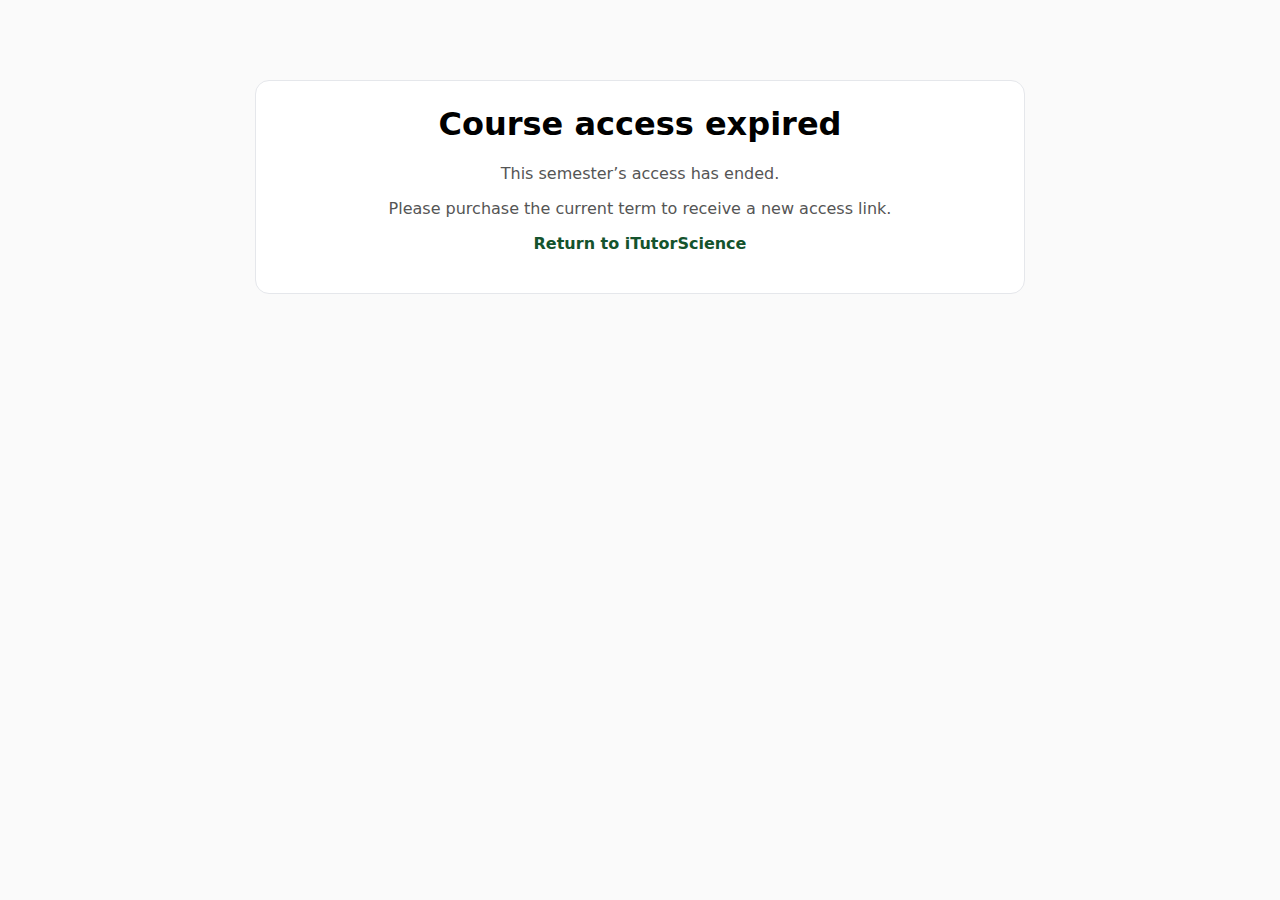
<file: nursing-chemistry-expired.html>
<!doctype html>
<html lang="en">
<head>
<meta charset="utf-8">
<meta name="viewport" content="width=device-width, initial-scale=1">
<title>Access expired</title>
<meta name="robots" content="noindex,nofollow">
<style>
body{font-family:system-ui,-apple-system,Segoe UI,Roboto,sans-serif;background:#fafafa;margin:0}
.wrap{max-width:720px;margin:80px auto;padding:24px;background:#fff;border-radius:14px;border:1px solid #e5e7eb;text-align:center}
h1{margin-top:0}
p{color:#555}
a{color:#14532d;font-weight:600;text-decoration:none}
</style>
</head>
<body>
<div class="wrap">
<h1>Course access expired</h1>
<p>This semester’s access has ended.</p>
<p>Please purchase the current term to receive a new access link.</p>
<p><a href="/">Return to iTutorScience</a></p>
</div>
</body>
</html>
</file>
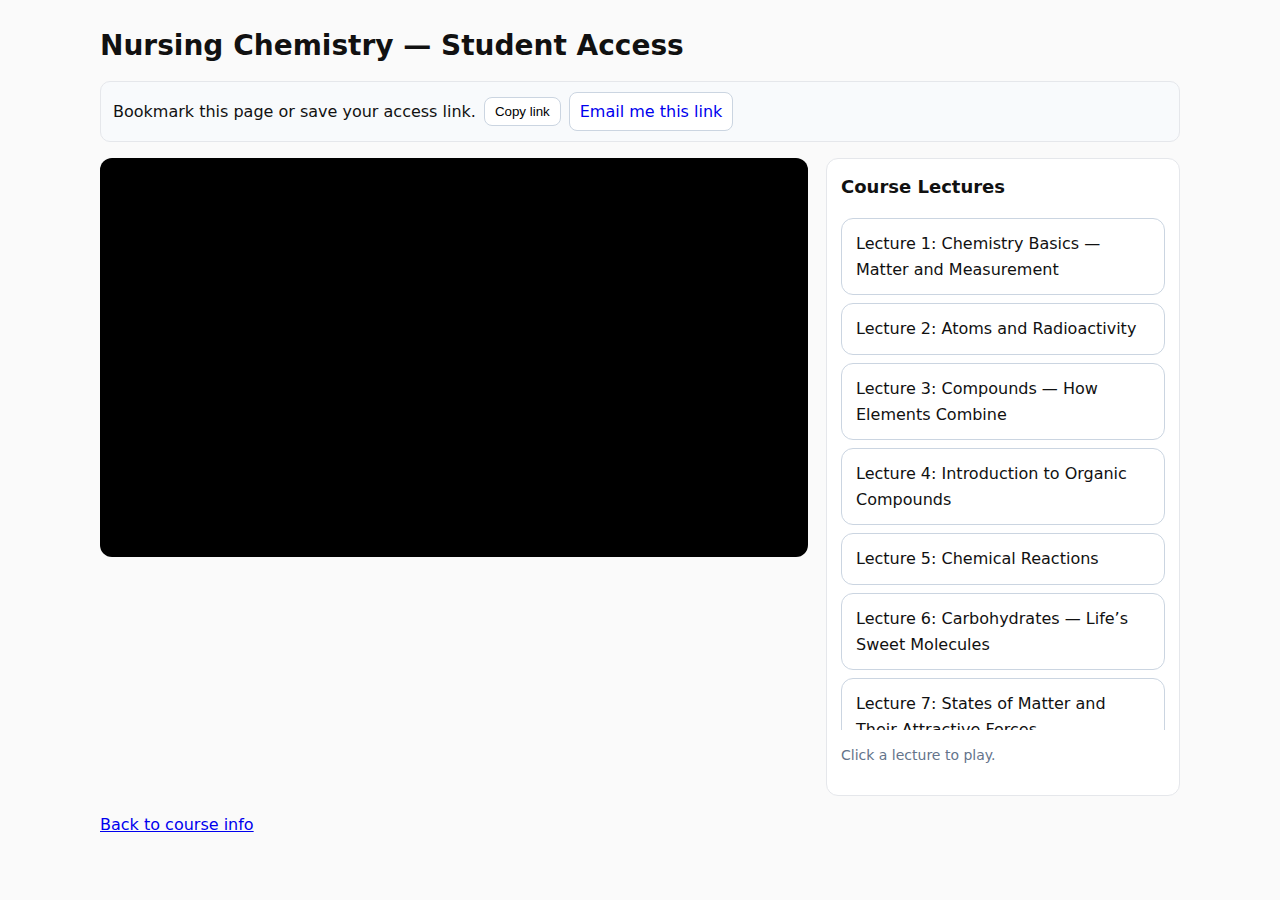
<file: nursing-chemistry-old-access.html>
<!doctype html>
<html lang="en">
<meta charset="utf-8">
<meta name="viewport" content="width=device-width, initial-scale=1">
<meta name="robots" content="noindex">
<title>Nursing Chemistry — Student Access</title>
<link rel="icon" href="/favicon.ico">
<style>
  body{font:16px/1.6 system-ui,-apple-system,Segoe UI,Roboto,sans-serif;margin:0;background:#fafafa;color:#111}
  .wrap{max-width:1080px;margin:24px auto;padding:0 16px}
  h1{font-size:28px;margin:12px 0}
  .grid{display:grid;grid-template-columns:2fr 1fr;gap:18px}
  .player{position:relative;aspect-ratio:16/9;background:#000;border-radius:12px;overflow:hidden}
  .player iframe,.player video{position:absolute;inset:0;width:100%;height:100%;border:0;display:block}
  .panel{background:#fff;border:1px solid #e5e7eb;border-radius:12px;padding:14px}
  .panel h3{margin:0 0 8px;font-size:18px}
  .list{list-style:none;margin:0;padding:0;max-height:520px;overflow:auto}
  .list li{display:flex;align-items:center;gap:10px;margin:8px 0;padding:12px 14px;border:1px solid #cbd5e1;border-radius:12px;background:#fff;cursor:pointer}
  .list li:hover{background:#f8fafc}
  .title{flex:1}
  .muted{color:#64748b;font-size:14px}
  @media (max-width: 900px){ .grid{grid-template-columns:1fr} .list{max-height:none} }
</style>
<body>
  <div class="wrap">
    <h1>Nursing Chemistry — Student Access</h1>
<div id="save" style="display:flex;gap:8px;align-items:center;margin:8px 0 16px;padding:10px 12px;border:1px solid #e5e7eb;border-radius:10px;background:#f8fafc">
  <span>Bookmark this page or save your access link.</span>
  <button id="copy" style="padding:6px 10px;border:1px solid #cbd5e1;border-radius:8px;background:#fff;cursor:pointer">Copy link</button>
  <a id="mailto" href="#" style="padding:6px 10px;border:1px solid #cbd5e1;border-radius:8px;background:#fff;text-decoration:none">Email me this link</a>
</div>
<script>
(function(){
  var url=location.origin+"/nursing-chemistry-portal";
  document.getElementById("copy").onclick=function(){
    navigator.clipboard.writeText(url);
    this.textContent="Copied";
    setTimeout(()=>this.textContent="Copy link",1200);
  };
  document.getElementById("mailto").href="mailto:?subject=%20Nursing%20course%20access&body="+encodeURIComponent("Use this link to access the course:\n\n"+url+"\n\nTip: Bookmark it for later.");
})();
</script>

    <div class="grid">
      <div class="player" id="player"></div>
      <aside class="panel">
        <h3>Course Lectures</h3>
        <ol class="list" id="lecList"></ol>
        <p class="muted">Click a lecture to play.</p>
      </aside>
    </div>
    <p><a href="/nursing-chemistry">Back to course info</a></p>
  </div>
<script>
(function(){
  var items=[
    {t:"Lecture 1: Chemistry Basics — Matter and Measurement", u:"https://iframe.videodelivery.net/a436f4b3b016fcd97c8a3139fa2ba513"},
    {t:"Lecture 2: Atoms and Radioactivity", u:"https://iframe.videodelivery.net/54ea142dd872bf91b18584d2b5fba055"},
    {t:"Lecture 3: Compounds — How Elements Combine", u:"https://iframe.videodelivery.net/5847dbaa152b93cc10ab17ff5c830a30"},
    {t:"Lecture 4: Introduction to Organic Compounds", u:"https://iframe.videodelivery.net/1f6b9c67b33ab29eccd91c5a40679b77"},
    {t:"Lecture 5: Chemical Reactions", u:"https://iframe.videodelivery.net/374a626bd07c7dac406acac916965eda"},
    {t:"Lecture 6: Carbohydrates — Life’s Sweet Molecules", u:"https://iframe.videodelivery.net/151cd640f8aa7e9e0aa3f7165953fcfe"},
    {t:"Lecture 7: States of Matter and Their Attractive Forces", u:"https://iframe.videodelivery.net/f3e1e6bfc10745492adc88abd58e4d46"},
    {t:"Lecture 8: Solution Chemistry — Sugar and Water Do Mix", u:"https://iframe.videodelivery.net/df00f5a019ec9833d1e8ecd5c9d1d9af"},
    {t:"Lecture 9: Acids, Bases, and Buffers in the Body", u:"https://iframe.videodelivery.net/c58fde616c6202e36b42bd02153cc3a9"},
    {t:"Lecture 10: Proteins — Workers of the Cell", u:"https://iframe.videodelivery.net/c2cd7a3ccd828c3ca5e6ee84908ec22d"},
    {t:"Lecture 11: Nucleic Acids — Big Molecules with a Big Role", u:"https://iframe.videodelivery.net/a10629f8b97856222d61548b1c9a5906"},
    {t:"Lecture 12: Food as Fuel — An Overview of Metabolism", u:"https://iframe.videodelivery.net/98124045b9465b278901298853f8bf57"},
    {t:"Exam 1", u:"https://customer-enrca7ttjc0tv2w1.cloudflarestream.com/6fea24054769cf1192cf770c915fe861/iframe"},
    {t:"Exam 2", u:"https://customer-enrca7ttjc0tv2w1.cloudflarestream.com/e5df7eb8459b497ad5419802eb61ff8d/iframe"},
    {t:"Exam 3", u:"https://customer-enrca7ttjc0tv2w1.cloudflarestream.com/459dec64feef4ad4680d9b7ace4fe704/iframe"},



  ];
  var list=document.getElementById("lecList");
  var player=document.getElementById("player");
  function load(src){
    player.innerHTML='<iframe allow="accelerometer; autoplay; encrypted-media; picture-in-picture" allowfullscreen src="'+src+'" style="position:absolute;inset:0;width:100%;height:100%;border:0"></iframe>';
    window.scrollTo({top:player.getBoundingClientRect().top+window.scrollY-12,behavior:"smooth"});
  }
  list.innerHTML="";
  items.forEach(function(it,idx){
    var li=document.createElement("li");
    li.innerHTML='<span class="title">'+it.t+'</span>';
    li.onclick=function(){ load(it.u); };
    list.appendChild(li);
  });
  if(items.length) load(items[0].u);
})();
</script>
</body>
</html>
</file>
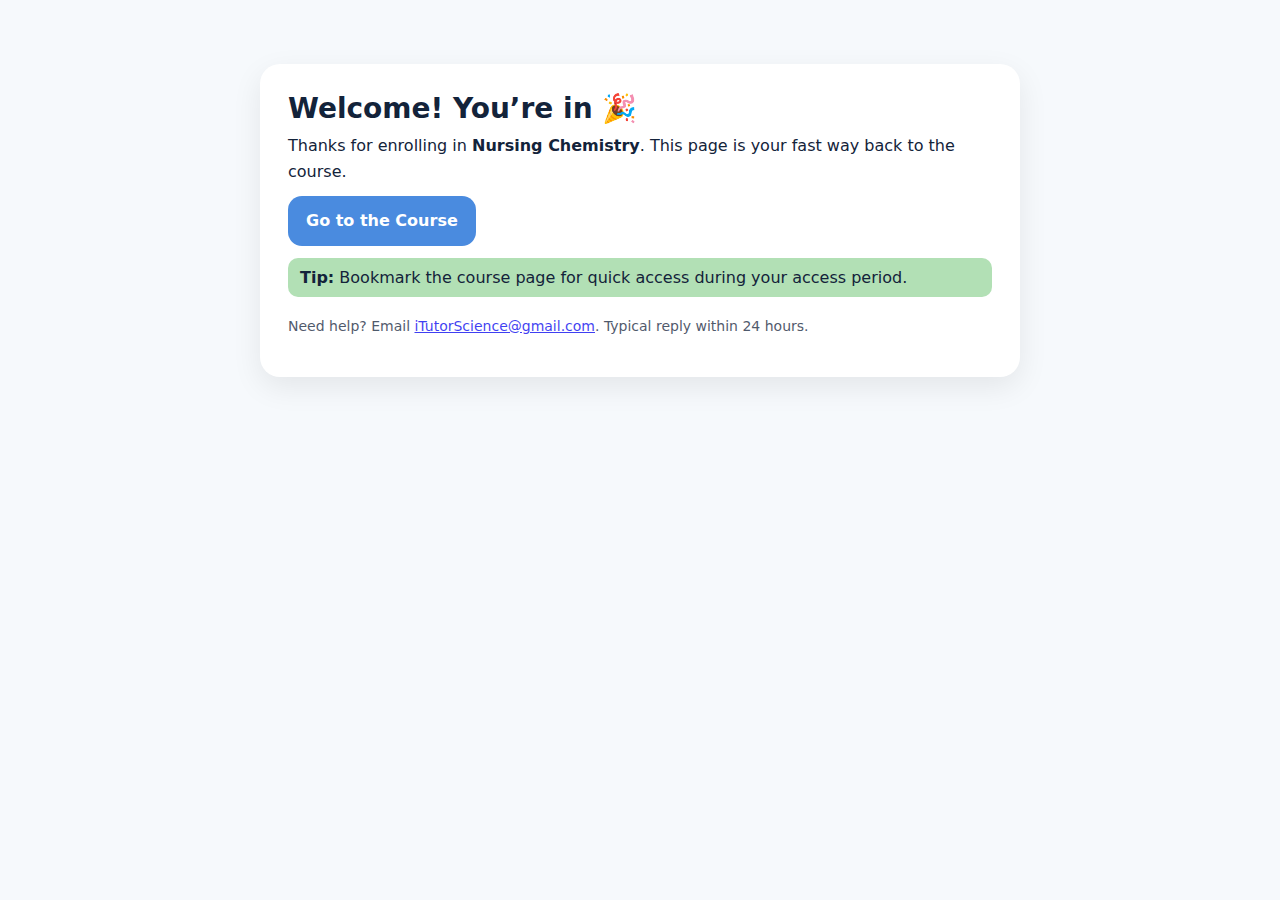
<file: nursing-chemistry-portal.html>
<!doctype html>
<html lang="en">
<head>
  <meta charset="utf-8" />
  <meta name="viewport" content="width=device-width, initial-scale=1" />
  <title>Nursing Chemistry – Access</title>
  <style>
    :root { --green:#B2E0B5; --blue:#4A8BDF; --ink:#13233a; }
    body{margin:0;font-family:system-ui,-apple-system,Segoe UI,Roboto,Helvetica,Arial,sans-serif;background:#f6f9fc;color:var(--ink);}
    .wrap{max-width:760px;margin:40px auto;padding:24px}
    .card{background:#fff;border-radius:20px;box-shadow:0 10px 30px rgba(0,0,0,.08);padding:28px}
    h1{margin:0 0 8px;font-size:28px}
    p{line-height:1.6;margin:0 0 12px}
    .ok{display:inline-block;background:var(--blue);color:#fff;text-decoration:none;padding:12px 18px;border-radius:14px;font-weight:600}
    .ok:focus,.ok:hover{filter:brightness(0.95)}
    .note{background:var(--green);padding:10px 12px;border-radius:10px;margin:12px 0}
    .footer{opacity:.75;font-size:14px;margin-top:18px}
  </style>
</head>
<body>
  <div class="wrap">
    <div class="card">
      <h1>Welcome! You’re in 🎉</h1>
      <p>Thanks for enrolling in <strong>Nursing Chemistry</strong>. This page is your fast way back to the course.</p>
      <p><a class="ok" href="/nursing-chemistry">Go to the Course</a></p>
      <div class="note"><strong>Tip:</strong> Bookmark the course page for quick access during your access period.</div>
      <p class="footer">Need help? Email <a href="mailto:iTutorScience@gmail.com">iTutorScience@gmail.com</a>. Typical reply within 24 hours.</p>
    </div>
  </div>
</body>
</html>
</file>
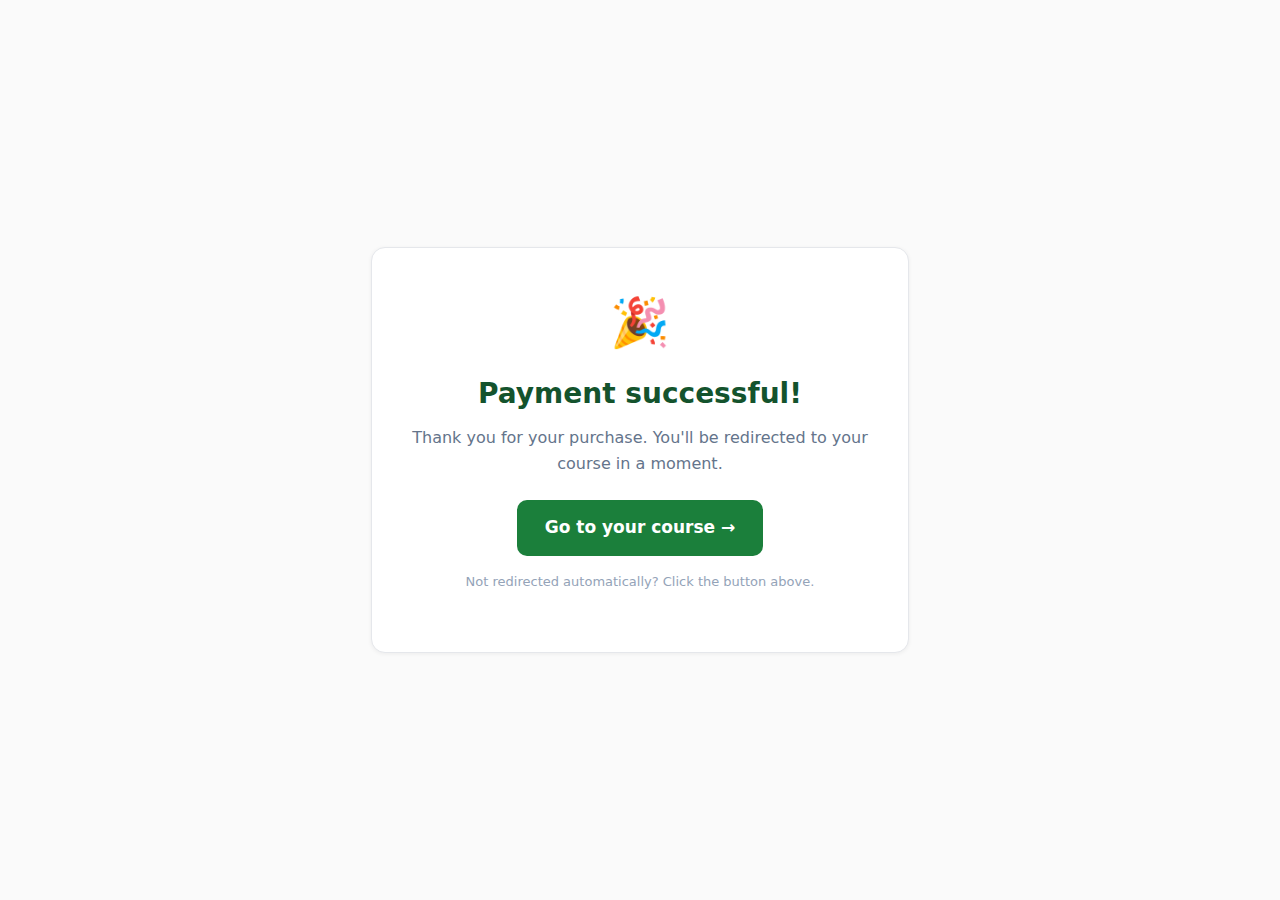
<file: thank-you.html>
<!doctype html>
<html lang="en">
<meta charset="utf-8">
<meta name="viewport" content="width=device-width, initial-scale=1">
<meta name="robots" content="noindex">
<title>Thanks for your payment</title>
<link rel="icon" href="/favicon.ico">
<style>
  body{font:16px/1.6 system-ui,-apple-system,Segoe UI,Roboto,sans-serif;margin:0;background:#fafafa;color:#111;display:flex;align-items:center;justify-content:center;min-height:100vh;}
  .card{background:#fff;border:1px solid #e5e7eb;border-radius:14px;padding:36px 28px;box-shadow:0 1px 4px rgba(0,0,0,.06);text-align:center;max-width:480px;width:100%;}
  .icon{font-size:48px;margin-bottom:12px;}
  h1{font-size:28px;margin:0 0 8px;color:#14532d;}
  p{color:#64748b;margin:0 0 24px;}
  .btn{display:inline-block;background:#1b7f3b;color:#fff;padding:14px 28px;border-radius:10px;text-decoration:none;font-size:17px;font-weight:700;}
  .muted{font-size:13px;color:#94a3b8;margin-top:16px;}
</style>
<body>
  <div class="card">
    <div class="icon">🎉</div>
    <h1>Payment successful!</h1>
    <p>Thank you for your purchase. You'll be redirected to your course in a moment.</p>
    <a class="btn" href="/nursing-chemistry-access-2026">Go to your course →</a>
    <p class="muted">Not redirected automatically? Click the button above.</p>
  </div>
  <script>
    setTimeout(function() {
      window.location.href = "/nursing-chemistry-access-2026";
    }, 3000);
  </script>
</body>
</html>
</file>
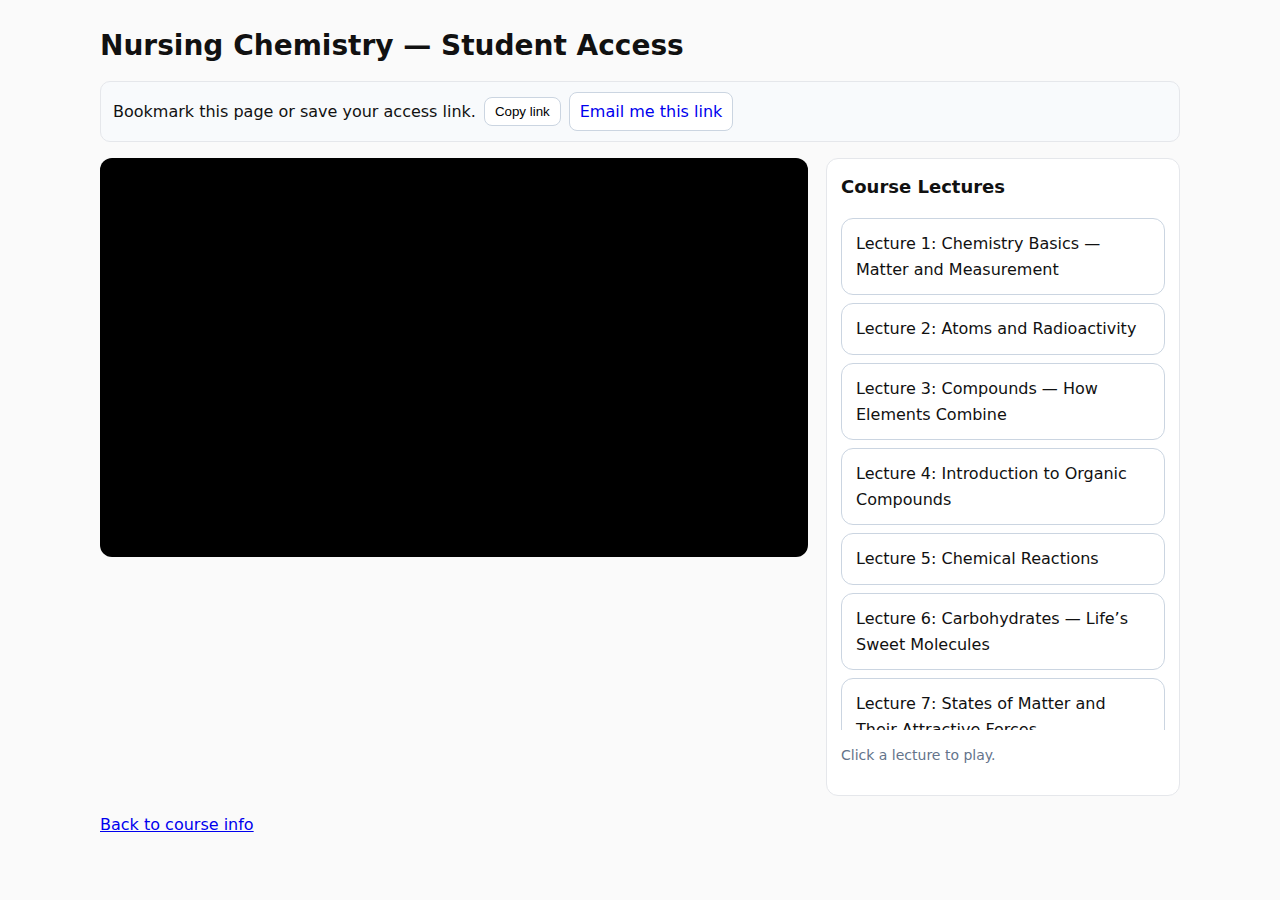
<file: private/nursing-chemistry-portal.html>
<!doctype html>
<html lang="en">
<meta charset="utf-8">
<meta name="viewport" content="width=device-width, initial-scale=1">
<meta name="robots" content="noindex">
<title>Nursing Chemistry — Student Access</title>
<link rel="icon" href="/favicon.ico">
<style>
  body{font:16px/1.6 system-ui,-apple-system,Segoe UI,Roboto,sans-serif;margin:0;background:#fafafa;color:#111}
  .wrap{max-width:1080px;margin:24px auto;padding:0 16px}
  h1{font-size:28px;margin:12px 0}
  .grid{display:grid;grid-template-columns:2fr 1fr;gap:18px}
  .player{position:relative;aspect-ratio:16/9;background:#000;border-radius:12px;overflow:hidden}
  .player iframe,.player video{position:absolute;inset:0;width:100%;height:100%;border:0;display:block}
  .panel{background:#fff;border:1px solid #e5e7eb;border-radius:12px;padding:14px}
  .panel h3{margin:0 0 8px;font-size:18px}
  .list{list-style:none;margin:0;padding:0;max-height:520px;overflow:auto}
  .list li{display:flex;align-items:center;gap:10px;margin:8px 0;padding:12px 14px;border:1px solid #cbd5e1;border-radius:12px;background:#fff;cursor:pointer}
  .list li:hover{background:#f8fafc}
  .title{flex:1}
  .muted{color:#64748b;font-size:14px}
  @media (max-width: 900px){ .grid{grid-template-columns:1fr} .list{max-height:none} }
</style>
<body>
  <div class="wrap">
    <h1>Nursing Chemistry — Student Access</h1>
<div id="save" style="display:flex;gap:8px;align-items:center;margin:8px 0 16px;padding:10px 12px;border:1px solid #e5e7eb;border-radius:10px;background:#f8fafc">
  <span>Bookmark this page or save your access link.</span>
  <button id="copy" style="padding:6px 10px;border:1px solid #cbd5e1;border-radius:8px;background:#fff;cursor:pointer">Copy link</button>
  <a id="mailto" href="#" style="padding:6px 10px;border:1px solid #cbd5e1;border-radius:8px;background:#fff;text-decoration:none">Email me this link</a>
</div>
<script>
(function(){
  var url=location.origin+"/nursing-chemistry-portal";
  document.getElementById("copy").onclick=function(){
    navigator.clipboard.writeText(url);
    this.textContent="Copied";
    setTimeout(()=>this.textContent="Copy link",1200);
  };
  document.getElementById("mailto").href="mailto:?subject=%20Nursing%20course%20access&body="+encodeURIComponent("Use this link to access the course:\n\n"+url+"\n\nTip: Bookmark it for later.");
})();
</script>

    <div class="grid">
      <div class="player" id="player"></div>
      <aside class="panel">
        <h3>Course Lectures</h3>
        <ol class="list" id="lecList"></ol>
        <p class="muted">Click a lecture to play.</p>
      </aside>
    </div>
    <p><a href="/nursing-chemistry">Back to course info</a></p>
  </div>
<script>
(function(){
  var items=[
    {t:"Lecture 1: Chemistry Basics — Matter and Measurement", u:"https://iframe.videodelivery.net/a436f4b3b016fcd97c8a3139fa2ba513"},
    {t:"Lecture 2: Atoms and Radioactivity", u:"https://iframe.videodelivery.net/54ea142dd872bf91b18584d2b5fba055"},
    {t:"Lecture 3: Compounds — How Elements Combine", u:"https://iframe.videodelivery.net/5847dbaa152b93cc10ab17ff5c830a30"},
    {t:"Lecture 4: Introduction to Organic Compounds", u:"https://iframe.videodelivery.net/1f6b9c67b33ab29eccd91c5a40679b77"},
    {t:"Lecture 5: Chemical Reactions", u:"https://iframe.videodelivery.net/374a626bd07c7dac406acac916965eda"},
    {t:"Lecture 6: Carbohydrates — Life’s Sweet Molecules", u:"https://iframe.videodelivery.net/151cd640f8aa7e9e0aa3f7165953fcfe"},
    {t:"Lecture 7: States of Matter and Their Attractive Forces", u:"https://iframe.videodelivery.net/f3e1e6bfc10745492adc88abd58e4d46"},
    {t:"Lecture 8: Solution Chemistry — Sugar and Water Do Mix", u:"https://iframe.videodelivery.net/df00f5a019ec9833d1e8ecd5c9d1d9af"},
    {t:"Lecture 9: Acids, Bases, and Buffers in the Body", u:"https://iframe.videodelivery.net/c58fde616c6202e36b42bd02153cc3a9"},
    {t:"Lecture 10: Proteins — Workers of the Cell", u:"https://iframe.videodelivery.net/c2cd7a3ccd828c3ca5e6ee84908ec22d"},
    {t:"Lecture 11: Nucleic Acids — Big Molecules with a Big Role", u:"https://iframe.videodelivery.net/a10629f8b97856222d61548b1c9a5906"},
    {t:"Lecture 12: Food as Fuel — An Overview of Metabolism", u:"https://iframe.videodelivery.net/98124045b9465b278901298853f8bf57"},
    {t:"Exam 1", u:"https://iframe.videodelivery.net/6fea24054769cf1192cf770c915fe861"},
    {t:"Exam 2", u:"https://iframe.videodelivery.net/e5df7eb8459b497ad5419802eb61ff8d"},
    {t:"Exam 3", u:"https://iframe.videodelivery.net/459dec64feef4ad4680d9b7ace4fe704"}

  ];
  var list=document.getElementById("lecList");
  var player=document.getElementById("player");
  function load(src){
    player.innerHTML='<iframe allow="accelerometer; autoplay; encrypted-media; picture-in-picture" allowfullscreen src="'+src+'" style="position:absolute;inset:0;width:100%;height:100%;border:0"></iframe>';
    window.scrollTo({top:player.getBoundingClientRect().top+window.scrollY-12,behavior:"smooth"});
  }
  list.innerHTML="";
  items.forEach(function(it,idx){
    var li=document.createElement("li");
    li.innerHTML='<span class="title">'+it.t+'</span>';
    li.onclick=function(){ load(it.u); };
    list.appendChild(li);
  });
  if(items.length) load(items[0].u);
})();
</script>
</body>
</html>
</file>
